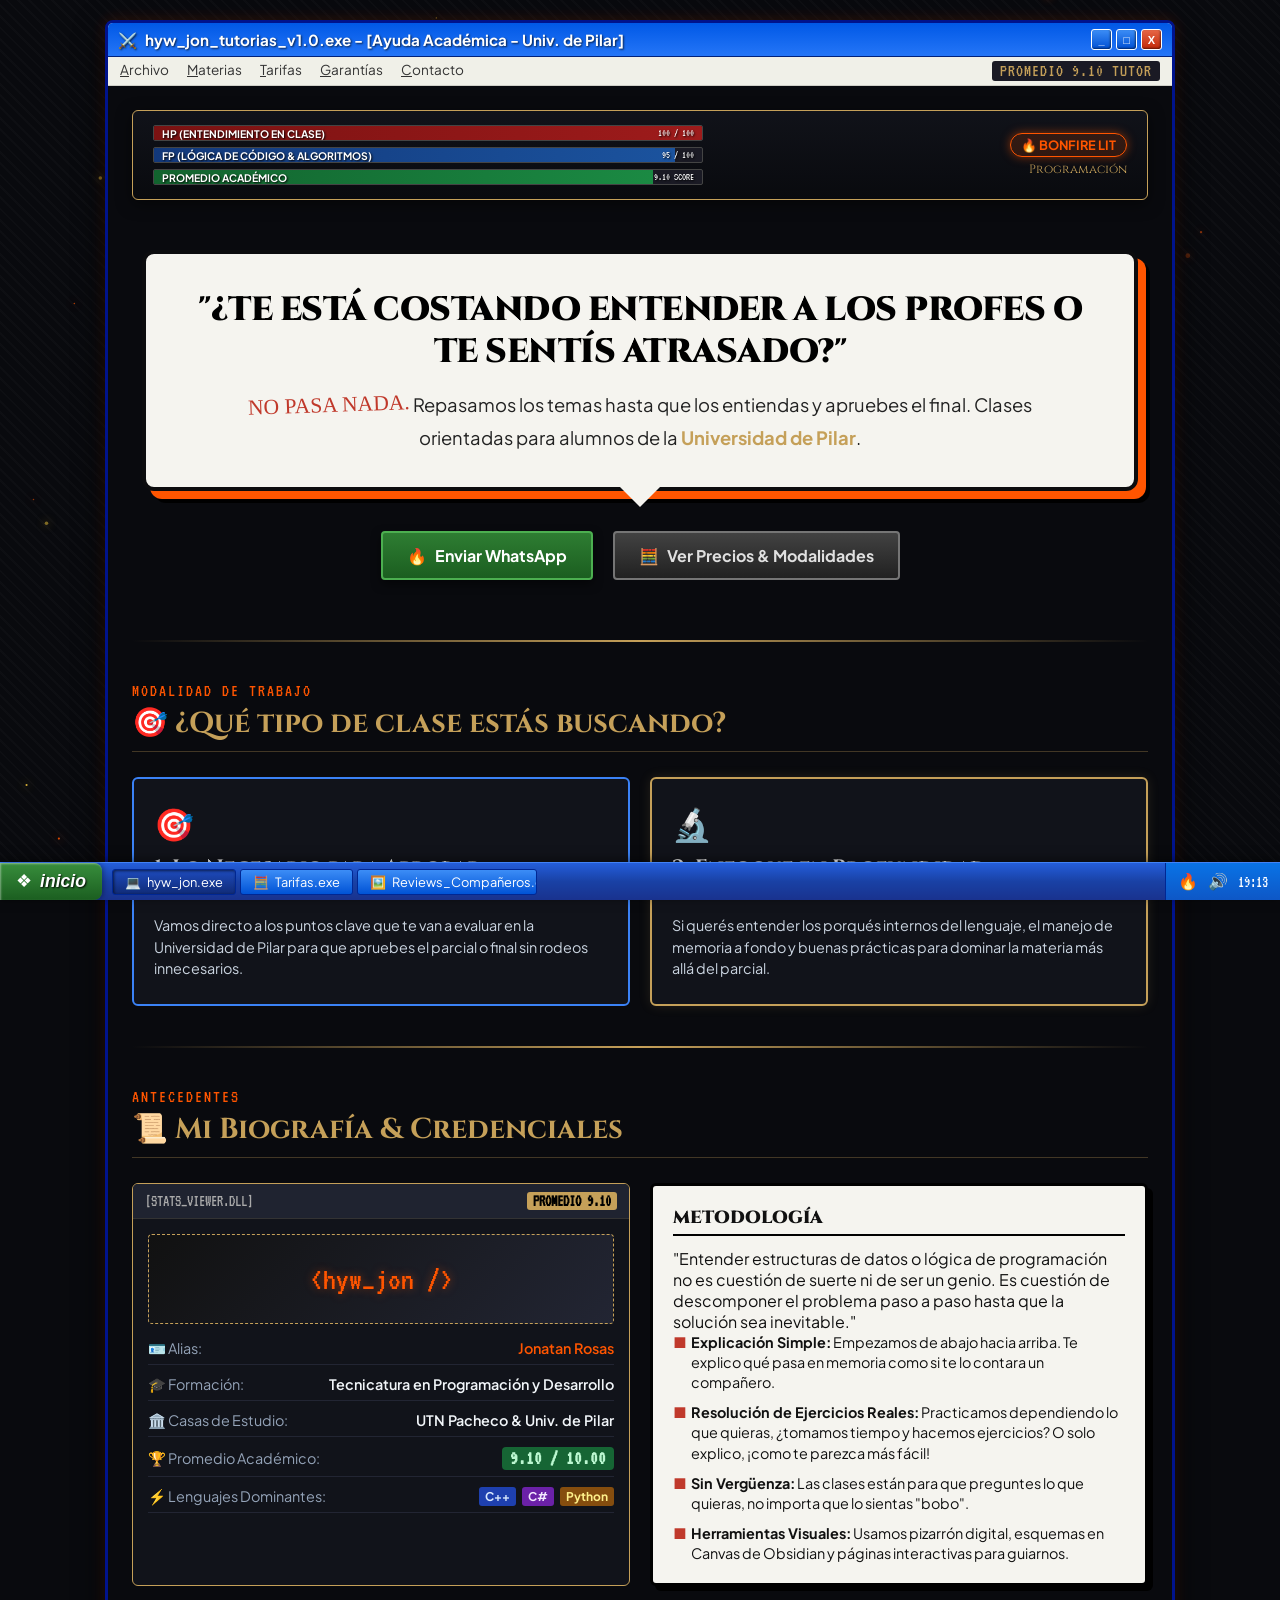
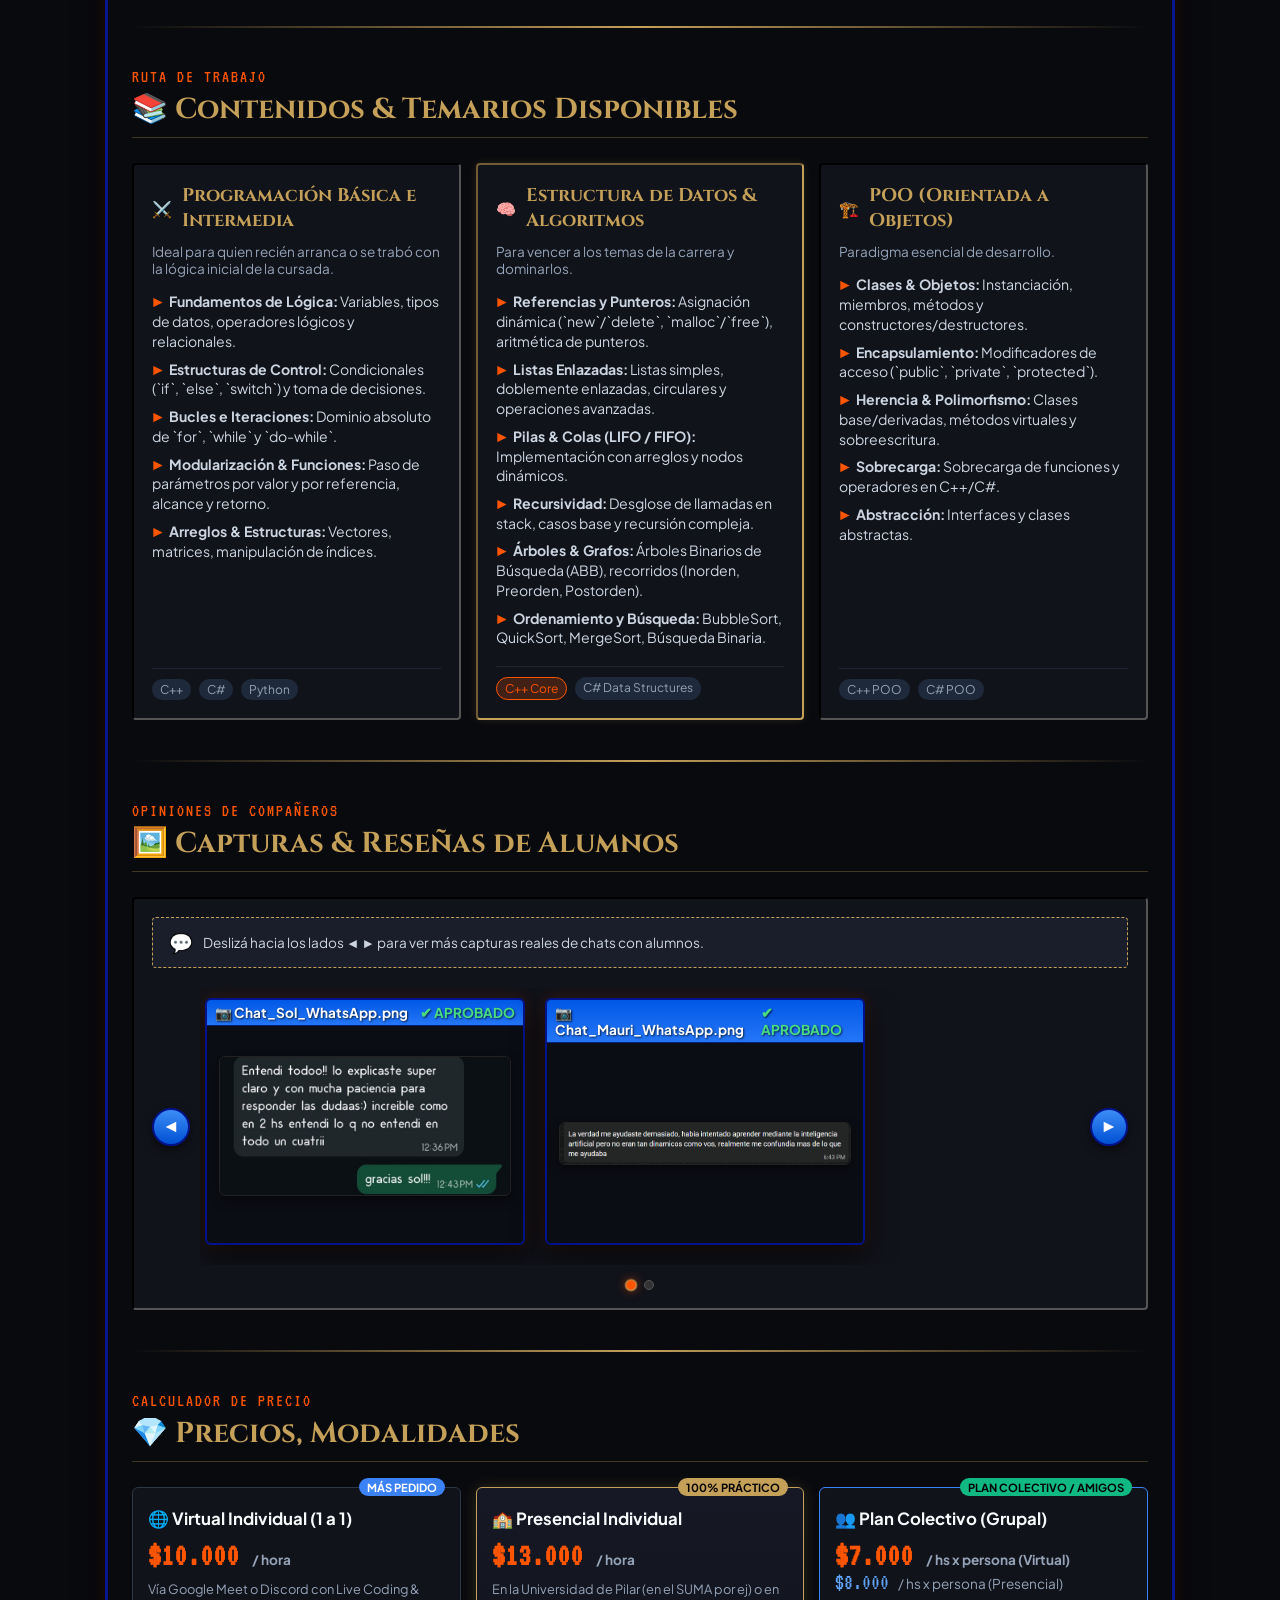
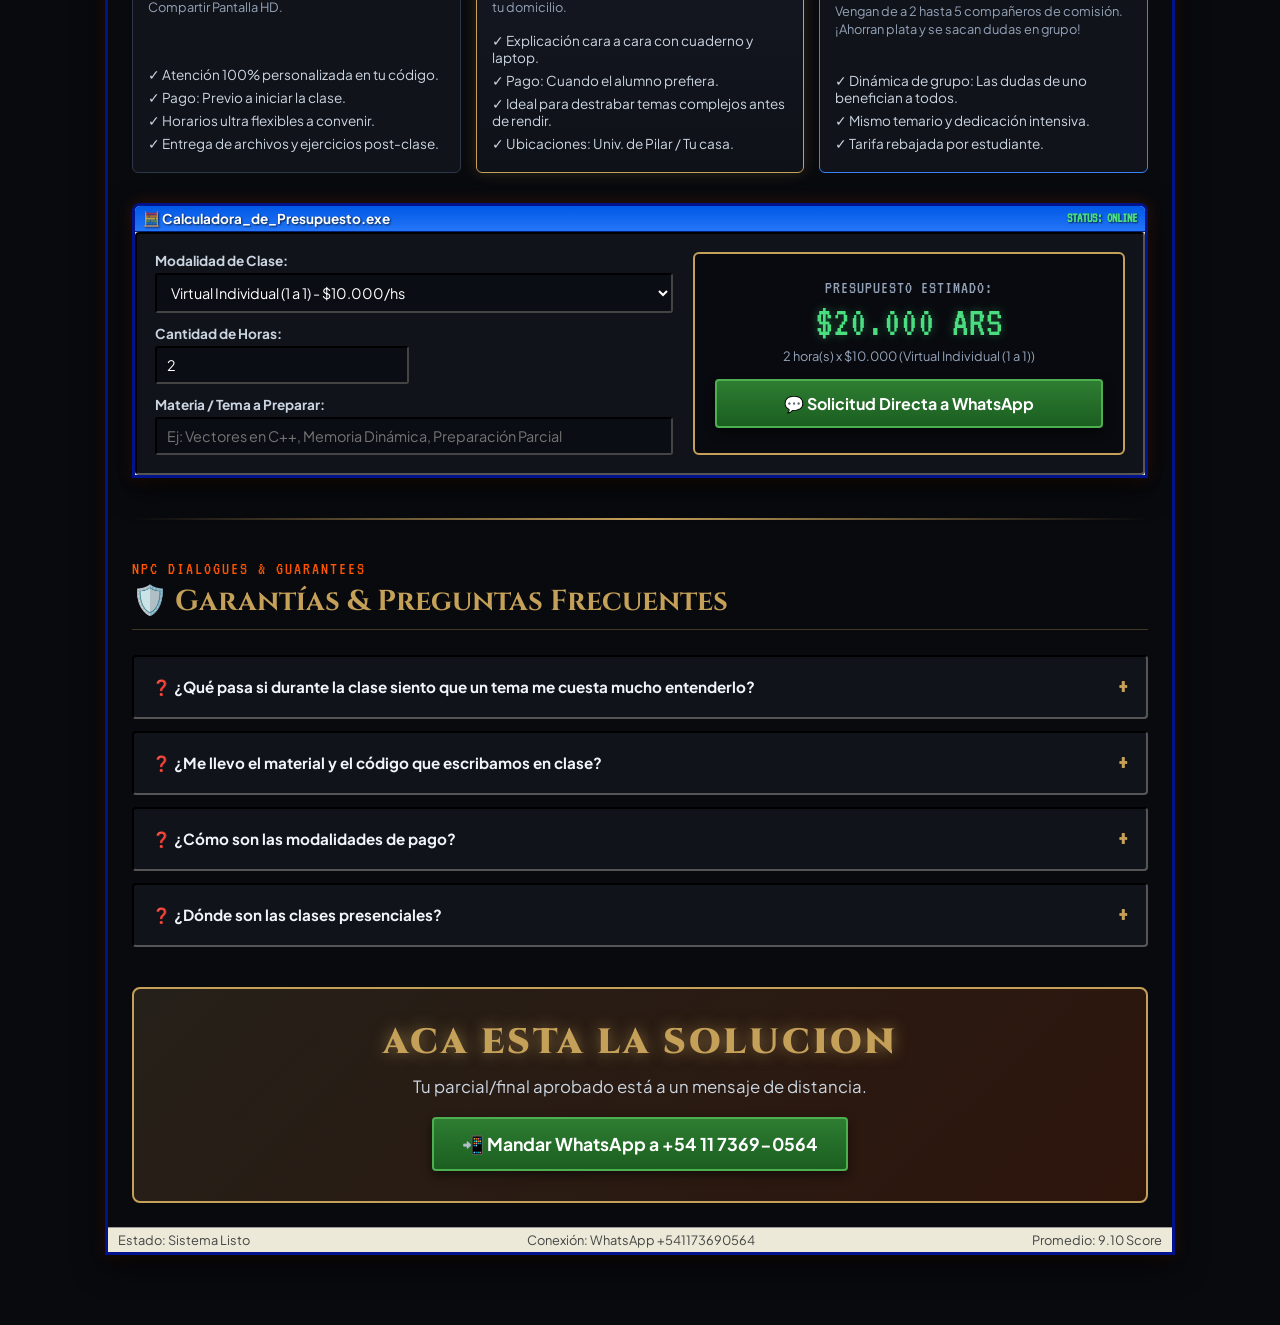
<file: index.html>
<!DOCTYPE html>
<html lang="es">
<head>
    <meta charset="UTF-8">
    <meta name="viewport" content="width=device-width, initial-scale=1.0">
    <title>hyw_jon | Tutorías de Programación & Estructura de Datos - Univ. de Pilar</title>
    <meta name="description" content="Tutorías particulares de programación, estructura de datos y POO por Jonatan Rosas (hyw_jon) para alumnos de la Universidad de Pilar. C++, C#, Python.">
    <!-- Google Fonts -->
    <link rel="preconnect" href="https://fonts.googleapis.com">
    <link rel="preconnect" href="https://fonts.gstatic.com" crossorigin>
    <link href="https://fonts.googleapis.com/css2?family=Cinzel:wght@700;900&family=VT323&family=Plus+Jakarta+Sans:wght@400;600;700;800&family=Permanent+Marker&display=swap" rel="stylesheet">
    <link rel="stylesheet" href="styles.css?v=2.1">
</head>
<body>

    <canvas id="emberCanvas"></canvas>
    <div class="manga-overlay"></div>

    <!-- Barra de tareas inferior XP -->
    <div class="xp-taskbar">
        <button class="xp-start-btn" id="startBtn">
            <span class="xp-flag">❖</span>
            <span class="xp-start-text">inicio</span>
        </button>
        <div class="xp-taskbar-items">
            <div class="xp-task-item active" id="taskMain">
                <span class="xp-icon">💻</span> hyw_jon.exe
            </div>
            <div class="xp-task-item" id="taskCalc">
                <span class="xp-icon">🧮</span> Tarifas.exe
            </div>
            <div class="xp-task-item" id="taskReviews">
                <span class="xp-icon">🖼️</span> Reviews_Compañeros.exe
            </div>
        </div>
        <div class="xp-tray">
            <span class="bonfire-indicator" title="Hoguera encendida">🔥</span>
            <span class="sound-icon">🔊</span>
            <span id="xpClock">19:30</span>
        </div>
    </div>

    <!-- Menú inicio desplegable -->
    <div class="xp-start-menu" id="startMenu">
        <div class="start-menu-sidebar">
            <div class="user-avatar">JON</div>
            <span class="user-name">Jonatan Rosas</span>
        </div>
        <div class="start-menu-content">
            <a href="#hero-section" class="start-item"><span class="item-icon">🏰</span> Inicio / Hero</a>
            <a href="#stats-section" class="start-item"><span class="item-icon">⚔️</span> Mi Perfil & Stats (9.10)</a>
            <a href="#approaches-section" class="start-item"><span class="item-icon">🎯</span> Modalidades de Clase</a>
            <a href="#topics-section" class="start-item"><span class="item-icon">📚</span> Materias (Univ. Pilar)</a>
            <a href="#reviews-section" class="start-item"><span class="item-icon">🖼️</span> Opiniones de Compañeros</a>
            <a href="#calculator-section" class="start-item"><span class="item-icon">💎</span> Precios</a>
            <a href="#faq-section" class="start-item"><span class="item-icon">🛡️</span> Garantías & FAQ</a>
            <div class="start-divider"></div>
            <a href="https://wa.me/541173690564?text=Hola%20Jon!%20Vi%20tu%20pagina%20web%20y%20quiero%20consultar%20por%20clases%20de%20tutoria." target="_blank" class="start-item highlight">
                <span class="item-icon">💬</span> Contactar por WhatsApp
            </a>
        </div>
    </div>

    <main class="desktop-container">

        <div class="xp-window main-window" id="mainWindow">
            <div class="xp-title-bar">
                <div class="xp-title-text">
                    <span class="window-icon">⚔️</span>
                    <span>hyw_jon_tutorias_v1.0.exe - [Ayuda Académica - Univ. de Pilar]</span>
                </div>
                <div class="xp-window-controls">
                    <button class="win-btn win-min" title="Minimizar">_</button>
                    <button class="win-btn win-max" title="Maximizar">□</button>
                    <button class="win-btn win-close" title="Cerrar">X</button>
                </div>
            </div>

            <div class="xp-menu-bar">
                <span><u>A</u>rchivo</span>
                <span><u>M</u>aterias</span>
                <span><u>T</u>arifas</span>
                <span><u>G</u>arantías</span>
                <span><u>C</u>ontacto</span>
                <span class="souls-level-tag">PROMEDIO 9.10 TUTOR</span>
            </div>

            <div class="xp-window-body">

                <div class="souls-hud">
                    <div class="hud-bars">
                        <div class="hud-bar hp-bar">
                            <span class="bar-label">HP (Entendimiento en Clase)</span>
                            <div class="bar-fill" style="width: 100%;"></div>
                            <span class="bar-value">100 / 100</span>
                        </div>
                        <div class="hud-bar fp-bar">
                            <span class="bar-label">FP (Lógica de Código & Algoritmos)</span>
                            <div class="bar-fill" style="width: 95%;"></div>
                            <span class="bar-value">95 / 100</span>
                        </div>
                        <div class="hud-bar stamina-bar">
                            <span class="bar-label">PROMEDIO ACADÉMICO</span>
                            <div class="bar-fill" style="width: 91%;"></div>
                            <span class="bar-value">9.10 SCORE</span>
                        </div>
                    </div>
                    <div class="souls-covenant">
                        <div class="covenant-badge">🔥 BONFIRE LIT</div>
                        <div class="covenant-title">Programación</div>
                    </div>
                </div>

                <section class="hero-section" id="hero-section">
                    <div class="manga-speech-bubble">
                        <h1 class="hero-title">
                            "¿TE ESTÁ COSTANDO ENTENDER A LOS PROFES O TE SENTÍS ATRASADO?"
                        </h1>
                        <p class="hero-subtitle-manga">
                            <span class="manga-emphasis">NO PASA NADA.</span> Repasamos los temas hasta que los entiendas y apruebes el final. Clases orientadas para alumnos de la <strong class="text-gold">Universidad de Pilar</strong>.
                        </p>
                        <div class="manga-hatch-decor"></div>
                    </div>

                    <div class="hero-cta-group">
                        <a href="https://wa.me/541173690564?text=Hola%20Jon!%20Te%20escribo%20desde%20la%20web.%20Quiero%20asesorarme%20para%20preparar%20un%20parcial/final." target="_blank" class="xp-btn xp-btn-primary souls-glow-btn">
                            <span class="btn-icon">🔥</span> Enviar WhatsApp
                        </a>
                        <a href="#calculator-section" class="xp-btn xp-btn-secondary">
                            <span class="btn-icon">🧮</span> Ver Precios & Modalidades
                        </a>
                    </div>
                </section>

                <hr class="xp-divider">

                <section class="approaches-section" id="approaches-section">
                    <div class="section-header-ds">
                        <span class="ds-subtitle">MODALIDAD DE TRABAJO</span>
                        <h2>🎯 ¿Qué tipo de clase estás buscando?</h2>
                    </div>

                    <div class="approaches-grid">
                        <div class="approach-card focus-pass">
                            <div class="approach-icon">🎯</div>
                            <h3>1. Lo Necesario para Aprobar</h3>
                            <p class="approach-tag">ENFOCADO EN EXAMEN</p>
                            <p class="approach-desc">
                                Vamos directo a los puntos clave que te van a evaluar en la Universidad de Pilar para que apruebes el parcial o final sin rodeos innecesarios.
                            </p>
                        </div>

                        <div class="approach-card focus-deep">
                            <div class="approach-icon">🔬</div>
                            <h3>2. Enfoque en Profundidad</h3>
                            <p class="approach-tag">MÁS ALLÁ DEL EXAMEN</p>
                            <p class="approach-desc">
                                Si querés entender los porqués internos del lenguaje, el manejo de memoria a fondo y buenas prácticas para dominar la materia más allá del parcial.
                            </p>
                        </div>
                    </div>
                </section>

                <hr class="xp-divider">

                <section class="stats-section" id="stats-section">
                    <div class="section-header-ds">
                        <span class="ds-subtitle">ANTECEDENTES</span>
                        <h2>📜 Mi Biografía & Credenciales</h2>
                    </div>

                    <div class="character-grid">
                        <div class="character-card">
                            <div class="card-header-xp">
                                <span>[STATS_VIEWER.DLL]</span>
                                <span class="badge-gold">PROMEDIO 9.10</span>
                            </div>
                            <div class="card-body-ds">
                                <div class="avatar-box">
                                    <div class="tutor-avatar-placeholder">
                                        <div class="avatar-code">&lt;hyw_jon /&gt;</div>
                                    </div>
                                </div>
                                <div class="stats-list">
                                    <div class="stat-row">
                                        <span class="stat-key">🪪 Alias:</span>
                                        <span class="stat-val highlight">Jonatan Rosas</span>
                                    </div>
                                    <div class="stat-row">
                                        <span class="stat-key">🎓 Formación:</span>
                                        <span class="stat-val">Tecnicatura en Programación y Desarrollo</span>
                                    </div>
                                    <div class="stat-row">
                                        <span class="stat-key">🏛️ Casas de Estudio:</span>
                                        <span class="stat-val">UTN Pacheco & Univ. de Pilar</span>
                                    </div>
                                    <div class="stat-row">
                                        <span class="stat-key">🏆 Promedio Académico:</span>
                                        <span class="stat-val score-badge">9.10 / 10.00</span>
                                    </div>
                                    <div class="stat-row">
                                        <span class="stat-key">⚡ Lenguajes Dominantes:</span>
                                        <span class="stat-val tags">
                                            <span class="tag tag-cpp">C++</span>
                                            <span class="tag tag-cs">C#</span>
                                            <span class="tag tag-py">Python</span>
                                        </span>
                                    </div>
                                </div>
                            </div>
                        </div>

                        <div class="manga-panel-card">
                            <div class="manga-panel-title">METODOLOGÍA</div>
                            <blockquote class="manga-quote">
                                "Entender estructuras de datos o lógica de programación no es cuestión de suerte ni de ser un genio. Es cuestión de descomponer el problema paso a paso hasta que la solución sea inevitable."
                            </blockquote>
                            <ul class="method-bullets">
                                <li><strong>Explicación Simple:</strong> Empezamos de abajo hacia arriba. Te explico qué pasa en memoria como si te lo contara un compañero.</li>
                                <li><strong>Resolución de Ejercicios Reales:</strong> Practicamos dependiendo lo que quieras, ¿tomamos tiempo y hacemos ejercicios? O solo explico, ¡como te parezca más fácil!</li>
                                <li><strong>Sin Vergüenza:</strong> Las clases están para que preguntes lo que quieras, no importa que lo sientas "bobo".</li>
                                <li><strong>Herramientas Visuales:</strong> Usamos pizarrón digital, esquemas en Canvas de Obsidian y páginas interactivas para guiarnos.</li>
                            </ul>
                        </div>
                    </div>
                </section>

                <hr class="xp-divider">

                <section class="topics-section" id="topics-section">
                    <div class="section-header-ds">
                        <span class="ds-subtitle">RUTA DE TRABAJO</span>
                        <h2>📚 Contenidos & Temarios Disponibles</h2>
                    </div>

                    <div class="topics-grid three-col">

                        <div class="topic-window xp-inset">
                            <div class="topic-header">
                                <span class="topic-icon">⚔️</span>
                                <h3>Programación Básica e Intermedia</h3>
                            </div>
                            <p class="topic-desc">Ideal para quien recién arranca o se trabó con la lógica inicial de la cursada.</p>
                            <ul class="topic-tree">
                                <li><span class="bullet-xp">▶</span> <strong>Fundamentos de Lógica:</strong> Variables, tipos de datos, operadores lógicos y relacionales.</li>
                                <li><span class="bullet-xp">▶</span> <strong>Estructuras de Control:</strong> Condicionales (`if`, `else`, `switch`) y toma de decisiones.</li>
                                <li><span class="bullet-xp">▶</span> <strong>Bucles e Iteraciones:</strong> Dominio absoluto de `for`, `while` y `do-while`.</li>
                                <li><span class="bullet-xp">▶</span> <strong>Modularización & Funciones:</strong> Paso de parámetros por valor y por referencia, alcance y retorno.</li>
                                <li><span class="bullet-xp">▶</span> <strong>Arreglos & Estructuras:</strong> Vectores, matrices, manipulación de índices.</li>
                            </ul>
                            <div class="topic-footer">
                                <span class="lang-pill">C++</span>
                                <span class="lang-pill">C#</span>
                                <span class="lang-pill">Python</span>
                            </div>
                        </div>

                        <div class="topic-window xp-inset highlight-ds">
                            <div class="topic-header">
                                <span class="topic-icon">🧠</span>
                                <h3>Estructura de Datos & Algoritmos</h3>
                            </div>
                            <p class="topic-desc">Para vencer a los temas de la carrera y dominarlos.</p>
                            <ul class="topic-tree">
                                <li><span class="bullet-xp">▶</span> <strong>Referencias y Punteros:</strong> Asignación dinámica (`new`/`delete`, `malloc`/`free`), aritmética de punteros.</li>
                                <li><span class="bullet-xp">▶</span> <strong>Listas Enlazadas:</strong> Listas simples, doblemente enlazadas, circulares y operaciones avanzadas.</li>
                                <li><span class="bullet-xp">▶</span> <strong>Pilas & Colas (LIFO / FIFO):</strong> Implementación con arreglos y nodos dinámicos.</li>
                                <li><span class="bullet-xp">▶</span> <strong>Recursividad:</strong> Desglose de llamadas en stack, casos base y recursión compleja.</li>
                                <li><span class="bullet-xp">▶</span> <strong>Árboles & Grafos:</strong> Árboles Binarios de Búsqueda (ABB), recorridos (Inorden, Preorden, Postorden).</li>
                                <li><span class="bullet-xp">▶</span> <strong>Ordenamiento y Búsqueda:</strong> BubbleSort, QuickSort, MergeSort, Búsqueda Binaria.</li>
                            </ul>
                            <div class="topic-footer">
                                <span class="lang-pill highlight">C++ Core</span>
                                <span class="lang-pill">C# Data Structures</span>
                            </div>
                        </div>

                        <div class="topic-window xp-inset">
                            <div class="topic-header">
                                <span class="topic-icon">🏗️</span>
                                <h3>POO (Orientada a Objetos)</h3>
                            </div>
                            <p class="topic-desc">Paradigma esencial de desarrollo.</p>
                            <ul class="topic-tree">
                                <li><span class="bullet-xp">▶</span> <strong>Clases & Objetos:</strong> Instanciación, miembros, métodos y constructores/destructores.</li>
                                <li><span class="bullet-xp">▶</span> <strong>Encapsulamiento:</strong> Modificadores de acceso (`public`, `private`, `protected`).</li>
                                <li><span class="bullet-xp">▶</span> <strong>Herencia & Polimorfismo:</strong> Clases base/derivadas, métodos virtuales y sobreescritura.</li>
                                <li><span class="bullet-xp">▶</span> <strong>Sobrecarga:</strong> Sobrecarga de funciones y operadores en C++/C#.</li>
                                <li><span class="bullet-xp">▶</span> <strong>Abstracción:</strong> Interfaces y clases abstractas.</li>
                            </ul>
                            <div class="topic-footer">
                                <span class="lang-pill">C++ POO</span>
                                <span class="lang-pill">C# POO</span>
                            </div>
                        </div>

                    </div>
                </section>

                <hr class="xp-divider">

                <section class="reviews-section" id="reviews-section">
                    <div class="section-header-ds">
                        <span class="ds-subtitle">OPINIONES DE COMPAÑEROS</span>
                        <h2>🖼️ Capturas & Reseñas de Alumnos</h2>
                    </div>

                    <div class="reviews-container xp-inset">
                        <div class="reviews-notice">
                            <span class="notice-icon">💬</span>
                            <span>Deslizá hacia los lados ◄ ► para ver más capturas reales de chats con alumnos.</span>
                        </div>

                        <div class="reviews-slider-wrapper">
                            <button class="slider-arrow arrow-left" id="prevReviewBtn" title="Anterior">◄</button>

                            <div class="reviews-track" id="reviewsTrack">
                                
                                <!-- ACÁ VAN LAS SIGUIENTES IMÁGENES DE CAPTURAS DE WHATSAPP -->
                                <div class="review-slide xp-window">
                                    <div class="xp-title-bar small">
                                        <span class="rev-file">📷 Chat_Sol_WhatsApp.png</span>
                                        <span class="rev-status">✔ APROBADO</span>
                                    </div>
                                    <div class="review-slide-body">
                                        <img src="img/review_sol.jpg" alt="Captura WhatsApp Reseña Sol" class="review-img">
                                    </div>
                                </div>

                                <div class="review-slide xp-window">
                                    <div class="xp-title-bar small">
                                        <span class="rev-file">📷 Chat_Mauri_WhatsApp.png</span>
                                        <span class="rev-status">✔ APROBADO</span>
                                    </div>
                                    <div class="review-slide-body">
                                        <img src="img/review_mauri.png" alt="Captura WhatsApp Reseña Mauri" class="review-img">
                                    </div>
                                </div>

                            </div>

                            <button class="slider-arrow arrow-right" id="nextReviewBtn" title="Siguiente">►</button>
                        </div>

                        <div class="slider-dots" id="reviewsDots">
                            <span class="dot-indicator active" data-index="0"></span>
                            <span class="dot-indicator" data-index="1"></span>
                        </div>
                    </div>
                </section>

                <hr class="xp-divider">

                <section class="calculator-section" id="calculator-section">
                    <div class="section-header-ds">
                        <span class="ds-subtitle">CALCULADOR DE PRECIO</span>
                        <h2>💎 Precios, Modalidades</h2>
                    </div>

                    <div class="pricing-cards-grid">

                        <div class="pricing-card">
                            <div class="p-card-badge">MÁS PEDIDO</div>
                            <h3 class="p-card-title">🌐 Virtual Individual (1 a 1)</h3>
                            <div class="p-card-price">$10.000 <span class="price-unit">/ hora</span></div>
                            <p class="p-card-subtitle">Vía Google Meet o Discord con Live Coding & Compartir Pantalla HD.</p>
                            <ul class="p-card-features">
                                <li>✓ Atención 100% personalizada en tu código.</li>
                                <li>✓ Pago: Previo a iniciar la clase.</li>
                                <li>✓ Horarios ultra flexibles a convenir.</li>
                                <li>✓ Entrega de archivos y ejercicios post-clase.</li>
                            </ul>
                        </div>

                        <div class="pricing-card focus-card">
                            <div class="p-card-badge gold">100% PRÁCTICO</div>
                            <h3 class="p-card-title">🏫 Presencial Individual</h3>
                            <div class="p-card-price">$13.000 <span class="price-unit">/ hora</span></div>
                            <p class="p-card-subtitle">En la Universidad de Pilar (en el SUMA por ej) o en tu domicilio.</p>
                            <ul class="p-card-features">
                                <li>✓ Explicación cara a cara con cuaderno y laptop.</li>
                                <li>✓ Pago: Cuando el alumno prefiera.</li>
                                <li>✓ Ideal para destrabar temas complejos antes de rendir.</li>
                                <li>✓ Ubicaciones: Univ. de Pilar / Tu casa.</li>
                            </ul>
                        </div>

                        <div class="pricing-card group-card">
                            <div class="p-card-badge group">PLAN COLECTIVO / AMIGOS</div>
                            <h3 class="p-card-title">👥 Plan Colectivo (Grupal)</h3>
                            <div class="p-card-price">$7.000 <span class="price-unit">/ hs x persona (Virtual)</span></div>
                            <div class="p-card-price-sub">$8.000 <span class="price-unit">/ hs x persona (Presencial)</span></div>
                            <p class="p-card-subtitle">Vengan de a 2 hasta 5 compañeros de comisión. ¡Ahorran plata y se sacan dudas en grupo!</p>
                            <ul class="p-card-features">
                                <li>✓ Dinámica de grupo: Las dudas de uno benefician a todos.</li>
                                <li>✓ Mismo temario y dedicación intensiva.</li>
                                <li>✓ Tarifa rebajada por estudiante.</li>
                            </ul>
                        </div>

                    </div>

                    <div class="xp-window calc-window">
                        <div class="xp-title-bar small">
                            <span>🧮 Calculadora_de_Presupuesto.exe</span>
                            <span class="calc-status">STATUS: ONLINE</span>
                        </div>
                        <div class="calc-body xp-inset">
                            <div class="calc-form">
                                <div class="form-group">
                                    <label for="calcMode">Modalidad de Clase:</label>
                                    <select id="calcMode" class="xp-select">
                                        <option value="virt_ind">Virtual Individual (1 a 1) - $10.000/hs</option>
                                        <option value="pres_ind">Presencial Individual (1 a 1) - $13.000/hs</option>
                                        <option value="virt_grp">Virtual Colectivo / Grupal - $7.000/hs por alumno</option>
                                        <option value="pres_grp">Presencial Colectivo / Grupal - $8.000/hs por alumno</option>
                                    </select>
                                </div>

                                <div class="form-row">
                                    <div class="form-group">
                                        <label for="calcHours">Cantidad de Horas:</label>
                                        <input type="number" id="calcHours" class="xp-input" value="2" min="1" max="20">
                                    </div>

                                    <div class="form-group" id="studentsGroup" style="display: none;">
                                        <label for="calcStudents">Alumnos en la clase:</label>
                                        <input type="number" id="calcStudents" class="xp-input" value="2" min="2" max="5">
                                    </div>
                                </div>

                                <div class="form-group">
                                    <label for="calcTopic">Materia / Tema a Preparar:</label>
                                    <input type="text" id="calcTopic" class="xp-input" placeholder="Ej: Vectores en C++, Memoria Dinámica, Preparación Parcial">
                                </div>
                            </div>

                            <div class="calc-display-box">
                                <div class="calc-total-label">PRESUPUESTO ESTIMADO:</div>
                                <div class="calc-total-amount" id="totalAmount">$20.000 ARS</div>
                                <div class="calc-breakdown" id="calcBreakdown">2 horas x $10.000 (Virtual 1 a 1)</div>
                                <a id="wsReserveBtn" href="#" target="_blank" class="xp-btn xp-btn-primary ws-direct-btn">
                                    💬 Solicitud Directa a WhatsApp
                                </a>
                            </div>
                        </div>
                    </div>

                </section>

                <hr class="xp-divider">

                <section class="faq-section" id="faq-section">
                    <div class="section-header-ds">
                        <span class="ds-subtitle">NPC DIALOGUES & GUARANTEES</span>
                        <h2>🛡️ Garantías & Preguntas Frecuentes</h2>
                    </div>

                    <div class="faq-accordion">
                        <div class="faq-item xp-inset">
                            <div class="faq-question">
                                <span>❓ ¿Qué pasa si durante la clase siento que un tema me cuesta mucho entenderlo?</span>
                                <span class="faq-toggle">+</span>
                            </div>
                            <div class="faq-answer">
                                <p>No hay presión. Mi compromiso es buscar 2 o 3 formas distintas de explicártelo con ejemplos prácticos, código dibujado paso a paso o analogías de la vida real hasta que te haga el "click" mental.</p>
                            </div>
                        </div>

                        <div class="faq-item xp-inset">
                            <div class="faq-question">
                                <span>❓ ¿Me llevo el material y el código que escribamos en clase?</span>
                                <span class="faq-toggle">+</span>
                            </div>
                            <div class="faq-answer">
                                <p>¡Totalmente! Al finalizar la clase te comparto la carpeta con todo el código fuente comentado (`.cpp`, `.cs`, `.py`), diagramas y notas que hayamos utilizado.</p>
                            </div>
                        </div>

                        <div class="faq-item xp-inset">
                            <div class="faq-question">
                                <span>❓ ¿Cómo son las modalidades de pago?</span>
                                <span class="faq-toggle">+</span>
                            </div>
                            <div class="faq-answer">
                                <p>Acepto transferencia bancaria, Mercado Pago o efectivo.</p>
                                <ul>
                                    <li><strong>Virtual:</strong> Se abona <u>antes</u> de la clase.</li>
                                    <li><strong>Presencial:</strong> Se abona <u>cuando el alumno prefiera</u> (durante o al finalizar la clase).</li>
                                </ul>
                            </div>
                        </div>

                        <div class="faq-item xp-inset">
                            <div class="faq-question">
                                <span>❓ ¿Dónde son las clases presenciales?</span>
                                <span class="faq-toggle">+</span>
                            </div>
                            <div class="faq-answer">
                                <p>Podemos coordinar para encontrarnos en la <strong>Universidad de Pilar</strong> (en el SUMA por ej) o directamente en tu domicilio si te queda más cómodo.</p>
                            </div>
                        </div>
                    </div>
                </section>

                <div class="victory-banner">
                    <div class="victory-title">ACA ESTA LA SOLUCION</div>
                    <p class="victory-text">Tu parcial/final aprobado está a un mensaje de distancia.</p>
                    <a href="https://wa.me/541173690564?text=Hola%20Jon!%20Quiero%20reservar%20mi%20clase%20de%20tutoria%20para%20preparar%20mi%20examen." target="_blank" class="xp-btn xp-btn-primary large-btn">
                        📲 Mandar WhatsApp a +54 11 7369-0564
                    </a>
                </div>

            </div>

            <div class="xp-status-bar">
                <span>Estado: Sistema Listo</span>
                <span>Conexión: WhatsApp +541173690564</span>
                <span>Promedio: 9.10 Score</span>
            </div>
        </div>

    </main>

    <script src="script.js"></script>
</body>
</html>
</file>
<file: styles.css>
/* ==========================================================================
   HYW_JON TUTORÍAS - STYLESHEET v1.2 (Univ. de Pilar Focus)
   Aesthetic Fusion: Windows XP + Dark Souls + Real Manga (Takehiko Inoue)
   ========================================================================== */

/* --- CSS VARIABLES & TOKENS --- */
:root {
    /* Base & Dark Souls Dark Mode */
    --ds-bg-dark: #090a0e;
    --ds-card-bg: #11131a;
    --ds-border-gold: #c5a059;
    --ds-gold-glow: rgba(197, 160, 89, 0.4);
    --ds-red-hp: #9e1b1b;
    --ds-blue-fp: #1b539e;
    --ds-green-stamina: #1b8a43;
    --ds-ember-orange: #ff5500;
    --ds-ember-glow: rgba(255, 85, 0, 0.5);
    
    /* Windows XP Palette */
    --xp-title-blue-top: #0058e6;
    --xp-title-blue-bottom: #2576f7;
    --xp-window-bg: #ece9d8;
    --xp-border-dark: #00138c;
    --xp-btn-green-top: #388e3c;
    --xp-btn-green-bottom: #1b5e20;
    --xp-btn-gray-top: #ffffff;
    --xp-btn-gray-bottom: #d6d3ce;
    --xp-taskbar-bg: #1e52d8;

    /* Manga Real Ink Palette */
    --manga-ink-black: #0c0c0e;
    --manga-paper-white: #f5f4ef;
    --manga-hatch-pattern: repeating-linear-gradient(45deg, rgba(255,255,255,0.03), rgba(255,255,255,0.03) 2px, transparent 2px, transparent 8px);

    /* Fonts */
    --font-heading: 'Cinzel', serif;
    --font-manga: 'Permanent Marker', cursive;
    --font-pixel: 'VT323', monospace;
    --font-body: 'Plus Jakarta Sans', sans-serif;
}

/* --- GLOBAL RESET & BASE STYLES --- */
* {
    box-sizing: border-box;
    margin: 0;
    padding: 0;
}

html {
    scroll-behavior: smooth;
    font-size: 16px;
}

body {
    background-color: #090a0e;
    background-color: var(--ds-bg-dark);
    color: #e2e8f0;
    font-family: var(--font-body);
    min-height: 100vh;
    position: relative;
    overflow-x: hidden;
    padding-bottom: 50px;
}

.text-gold {
    color: var(--ds-border-gold);
}

/* Canvas para Partículas de Ceniza */
#emberCanvas {
    position: fixed;
    top: 0;
    left: 0;
    width: 100vw;
    height: 100vh;
    pointer-events: none;
    z-index: 1;
}

/* Manga Overlay Texture */
.manga-overlay {
    position: fixed;
    top: 0;
    left: 0;
    width: 100vw;
    height: 100vh;
    background-image: var(--manga-hatch-pattern);
    pointer-events: none;
    z-index: 2;
    opacity: 0.7;
}

/* Container de Escritorio */
.desktop-container {
    position: relative;
    z-index: 10;
    max-width: 1100px;
    margin: 20px auto;
    padding: 0 15px;
}

/* ==========================================================================
   WINDOWS XP WINDOW FRAME & COMPONENTS
   ========================================================================== */

.xp-window {
    background-color: var(--xp-window-bg);
    border: 3px solid var(--xp-border-dark);
    border-radius: 8px 8px 0 0;
    box-shadow: 0 10px 30px rgba(0,0,0,0.8), 0 0 15px rgba(255, 85, 0, 0.2);
    overflow: hidden;
    color: #1a1a1a;
}

/* Titlebar XP */
.xp-title-bar {
    background: linear-gradient(180deg, var(--xp-title-blue-top) 0%, var(--xp-title-blue-bottom) 100%);
    padding: 6px 10px;
    display: flex;
    justify-content: space-between;
    align-items: center;
    color: #ffffff;
    font-weight: 700;
    font-size: 0.95rem;
    text-shadow: 1px 1px 2px rgba(0,0,0,0.7);
    border-bottom: 1px solid #00227b;
}

.xp-title-bar.small {
    padding: 4px 8px;
    font-size: 0.85rem;
}

.xp-title-text {
    display: flex;
    align-items: center;
    gap: 8px;
}

.xp-window-controls {
    display: flex;
    gap: 4px;
}

.win-btn {
    width: 21px;
    height: 21px;
    border: 1px solid #ffffff;
    border-radius: 3px;
    font-weight: bold;
    font-size: 11px;
    cursor: pointer;
    display: flex;
    align-items: center;
    justify-content: center;
    box-shadow: inset -1px -1px 2px rgba(0,0,0,0.5);
}

.win-min, .win-max {
    background: linear-gradient(180deg, #3c8df6, #0050d4);
    color: white;
}

.win-close {
    background: linear-gradient(180deg, #e76646, #c22909);
    color: white;
}

.win-btn:hover {
    filter: brightness(1.2);
}

/* Menu Bar */
.xp-menu-bar {
    background-color: #f0f0e8;
    padding: 4px 12px;
    border-bottom: 1px solid #d0d0c8;
    display: flex;
    gap: 18px;
    font-size: 0.85rem;
    color: #333;
}

.xp-menu-bar span {
    cursor: pointer;
}

.xp-menu-bar span:hover {
    background-color: #0a246a;
    color: white;
}

.souls-level-tag {
    margin-left: auto;
    font-family: var(--font-pixel);
    background-color: #1a1a24;
    color: var(--ds-border-gold);
    padding: 1px 8px;
    border-radius: 3px;
    font-size: 1.1rem;
    letter-spacing: 1px;
}

/* Body Interno de la Ventana */
.xp-window-body {
    background-color: #090a0e;
    background-color: var(--ds-bg-dark);
    color: #e2e8f0;
    padding: 24px;
}

/* Reusable XP Inset Panel */
.xp-inset {
    background-color: var(--ds-card-bg);
    border: 2px inset #555;
    border-radius: 4px;
    padding: 18px;
}

.xp-divider {
    border: 0;
    height: 2px;
    background: linear-gradient(90deg, transparent, var(--ds-border-gold), transparent);
    margin: 40px 0;
}

/* Status Bar XP */
.xp-status-bar {
    background-color: #ece9d8;
    border-top: 1px solid #999;
    padding: 4px 10px;
    display: flex;
    justify-content: space-between;
    font-size: 0.8rem;
    color: #444;
}

/* ==========================================================================
   DARK SOULS HUD (HP / FP / STAMINA / BONFIRE)
   ========================================================================== */

.souls-hud {
    background: linear-gradient(180deg, rgba(17,19,26,0.95), rgba(9,10,14,0.95));
    border: 1px solid var(--ds-border-gold);
    padding: 14px 20px;
    border-radius: 6px;
    display: flex;
    justify-content: space-between;
    align-items: center;
    margin-bottom: 30px;
    box-shadow: 0 4px 15px rgba(0,0,0,0.5);
}

.hud-bars {
    display: flex;
    flex-direction: column;
    gap: 6px;
    flex-grow: 1;
    max-width: 550px;
}

.hud-bar {
    height: 16px;
    background-color: #1a1a24;
    border: 1px solid #444;
    border-radius: 2px;
    position: relative;
    overflow: hidden;
}

.bar-label {
    position: absolute;
    left: 8px;
    top: 50%;
    transform: translateY(-50%);
    font-size: 0.65rem;
    font-weight: 700;
    color: #fff;
    text-shadow: 1px 1px 2px #000;
    z-index: 2;
    text-transform: uppercase;
}

.bar-value {
    position: absolute;
    right: 8px;
    top: 50%;
    transform: translateY(-50%);
    font-size: 0.65rem;
    font-family: var(--font-pixel);
    color: #fff;
    text-shadow: 1px 1px 2px #000;
    z-index: 2;
}

.bar-fill {
    height: 100%;
    transition: width 0.5s ease;
}

.hp-bar .bar-fill { background: linear-gradient(90deg, #7a1212, var(--ds-red-hp)); }
.fp-bar .bar-fill { background: linear-gradient(90deg, #12387a, var(--ds-blue-fp)); }
.stamina-bar .bar-fill { background: linear-gradient(90deg, #12632e, var(--ds-green-stamina)); }

.souls-covenant {
    text-align: right;
    display: flex;
    flex-direction: column;
    align-items: flex-end;
}

.covenant-badge {
    background-color: rgba(255, 85, 0, 0.15);
    border: 1px solid var(--ds-ember-orange);
    color: var(--ds-ember-orange);
    padding: 3px 10px;
    border-radius: 20px;
    font-size: 0.8rem;
    font-weight: 700;
    box-shadow: 0 0 10px var(--ds-ember-glow);
    animation: flamePulse 2s infinite alternate;
}

.covenant-title {
    font-family: var(--font-heading);
    font-size: 0.75rem;
    color: var(--ds-border-gold);
    margin-top: 4px;
}

@keyframes flamePulse {
    0% { box-shadow: 0 0 5px var(--ds-ember-glow); }
    100% { box-shadow: 0 0 18px rgba(255, 85, 0, 0.8); }
}

/* ==========================================================================
   HERO SECTION & MANGA REAL SPEECH BUBBLE
   ========================================================================== */

.hero-section {
    padding: 20px 10px;
    text-align: center;
}

.manga-speech-bubble {
    background-color: var(--manga-paper-white);
    color: var(--manga-ink-black);
    padding: 35px 30px;
    border: 4px solid var(--manga-ink-black);
    border-radius: 12px;
    position: relative;
    box-shadow: 8px 8px 0px var(--ds-ember-orange), 12px 12px 0px #000;
    margin-bottom: 30px;
    text-align: center;
}

.manga-speech-bubble::after {
    content: '';
    position: absolute;
    bottom: -20px;
    left: 50%;
    transform: translateX(-50%);
    border-width: 20px 20px 0 20px;
    border-style: solid;
    border-color: var(--manga-paper-white) transparent transparent transparent;
}

.hero-title {
    font-family: var(--font-heading);
    font-size: 2.1rem;
    font-weight: 900;
    line-height: 1.25;
    letter-spacing: -0.5px;
    margin-bottom: 15px;
    color: #000;
    text-transform: uppercase;
}

.hero-subtitle-manga {
    font-size: 1.15rem;
    line-height: 1.6;
    color: #222;
    max-width: 800px;
    margin: 0 auto;
}

.manga-emphasis {
    font-family: var(--font-manga);
    color: #c0392b;
    font-size: 1.35rem;
    display: inline-block;
    transform: rotate(-2deg);
}

.hero-cta-group {
    display: flex;
    justify-content: center;
    gap: 20px;
    flex-wrap: wrap;
    margin-top: 40px;
}

.xp-btn {
    display: inline-flex;
    align-items: center;
    gap: 8px;
    padding: 12px 24px;
    font-size: 1rem;
    font-weight: 700;
    text-decoration: none;
    border-radius: 4px;
    cursor: pointer;
    transition: all 0.2s ease;
}

.xp-btn-primary {
    background: linear-gradient(180deg, #2e7d32, #1b5e20);
    border: 2px solid #4caf50;
    color: white;
    box-shadow: 0 4px 10px rgba(0,0,0,0.5);
}

.xp-btn-primary:hover {
    background: linear-gradient(180deg, #388e3c, #2e7d32);
    transform: translateY(-2px);
    box-shadow: 0 6px 15px var(--ds-ember-glow);
}

.souls-glow-btn {
    animation: goldGlow 2.5s infinite alternate;
}

@keyframes goldGlow {
    0% { border-color: var(--ds-ember-orange); box-shadow: 0 0 5px var(--ds-ember-glow); }
    100% { border-color: var(--ds-border-gold); box-shadow: 0 0 20px rgba(197, 160, 89, 0.7); }
}

.xp-btn-secondary {
    background: linear-gradient(180deg, #424242, #212121);
    border: 2px solid #757575;
    color: #e0e0e0;
}

.xp-btn-secondary:hover {
    background: linear-gradient(180deg, #616161, #424242);
    color: white;
    transform: translateY(-2px);
}

/* ==========================================================================
   ENFOQUES DE CLASE (APROBAR VS PROFUNDIDAD)
   ========================================================================== */

.approaches-grid {
    display: grid;
    grid-template-columns: 1fr 1fr;
    gap: 20px;
}

.approach-card {
    background-color: var(--ds-card-bg);
    border: 2px solid #333;
    border-radius: 6px;
    padding: 24px 20px;
    transition: transform 0.2s ease, border-color 0.2s ease;
}

.approach-card:hover {
    transform: translateY(-3px);
}

.approach-card.focus-pass {
    border-color: #3b82f6;
}

.approach-card.focus-deep {
    border-color: var(--ds-border-gold);
    box-shadow: 0 0 12px rgba(197, 160, 89, 0.15);
}

.approach-icon {
    font-size: 2rem;
    margin-bottom: 10px;
}

.approach-card h3 {
    font-family: var(--font-heading);
    font-size: 1.3rem;
    color: #fff;
    margin-bottom: 6px;
}

.approach-tag {
    font-family: var(--font-pixel);
    font-size: 0.95rem;
    color: var(--ds-ember-orange);
    letter-spacing: 1px;
    margin-bottom: 12px;
}

.approach-desc {
    font-size: 0.9rem;
    line-height: 1.5;
    color: #cbd5e1;
}

/* ==========================================================================
   BIOGRAFÍA & STATS
   ========================================================================== */

.section-header-ds {
    margin-bottom: 25px;
}

.ds-subtitle {
    font-family: var(--font-pixel);
    color: var(--ds-ember-orange);
    font-size: 1.1rem;
    letter-spacing: 2px;
    display: block;
    margin-bottom: 4px;
}

.section-header-ds h2 {
    font-family: var(--font-heading);
    font-size: 1.8rem;
    color: var(--ds-border-gold);
    border-bottom: 1px solid rgba(197, 160, 89, 0.3);
    padding-bottom: 8px;
}

.character-grid {
    display: grid;
    grid-template-columns: 1fr 1fr;
    gap: 20px;
}

.character-card {
    background-color: var(--ds-card-bg);
    border: 1px solid var(--ds-border-gold);
    border-radius: 6px;
    overflow: hidden;
}

.card-header-xp {
    background-color: #1f2330;
    padding: 8px 12px;
    display: flex;
    justify-content: space-between;
    align-items: center;
    font-family: var(--font-pixel);
    font-size: 1rem;
    color: #aaa;
    border-bottom: 1px solid #333;
}

.badge-gold {
    background-color: var(--ds-border-gold);
    color: #000;
    font-weight: bold;
    padding: 1px 6px;
    border-radius: 3px;
}

.card-body-ds {
    padding: 15px;
}

.tutor-avatar-placeholder {
    width: 100%;
    height: 90px;
    background: linear-gradient(135deg, #111, #222533);
    border: 1px dashed var(--ds-border-gold);
    display: flex;
    align-items: center;
    justify-content: center;
    border-radius: 4px;
    margin-bottom: 15px;
}

.avatar-code {
    font-family: var(--font-pixel);
    font-size: 2rem;
    color: var(--ds-ember-orange);
    text-shadow: 0 0 8px var(--ds-ember-glow);
}

.stats-list {
    display: flex;
    flex-direction: column;
    gap: 10px;
}

.stat-row {
    display: flex;
    justify-content: space-between;
    align-items: center;
    font-size: 0.9rem;
    border-bottom: 1px solid #222533;
    padding-bottom: 6px;
}

.stat-key {
    color: #94a3b8;
}

.stat-val {
    font-weight: 600;
    color: #f1f5f9;
}

.stat-val.highlight { color: var(--ds-ember-orange); }

.score-badge {
    background-color: #166534;
    color: #bbf7d0;
    padding: 2px 8px;
    border-radius: 4px;
    font-family: var(--font-pixel);
    font-size: 1.2rem;
}

.tags {
    display: flex;
    gap: 6px;
}

.tag {
    padding: 2px 6px;
    border-radius: 3px;
    font-size: 0.75rem;
    font-weight: bold;
}

.tag-cpp { background-color: #1e40af; color: #dbeafe; }
.tag-cs { background-color: #6b21a8; color: #f3e8ff; }
.tag-py { background-color: #854d0e; color: #fef08a; }

/* Card Manga Panel */
.manga-panel-card {
    background-color: var(--manga-paper-white);
    color: #111;
    padding: 20px;
    border: 3px solid #000;
    border-radius: 6px;
    box-shadow: 5px 5px 0px #000;
}

.manga-panel-title {
    font-family: var(--font-heading);
    font-weight: 900;
    font-size: 1.1rem;
    border-bottom: 2px solid #000;
    padding-bottom: 4px;
    margin-bottom: 12px;
}

.manga-intro-text {
    font-size: 0.9rem;
    color: #333;
    margin-bottom: 12px;
    font-weight: 600;
}

.method-bullets {
    list-style: none;
    display: flex;
    flex-direction: column;
    gap: 10px;
    font-size: 0.9rem;
}

.method-bullets li {
    padding-left: 18px;
    position: relative;
    line-height: 1.4;
}

.method-bullets li::before {
    content: "■";
    position: absolute;
    left: 0;
    color: #c0392b;
}

/* ==========================================================================
   CONTENIDOS & MATERIAS
   ========================================================================== */

.topics-grid.three-col {
    display: grid;
    grid-template-columns: repeat(3, 1fr);
    gap: 15px;
}

.topic-window {
    display: flex;
    flex-direction: column;
}

.topic-window.highlight-ds {
    border-color: var(--ds-border-gold);
    box-shadow: 0 0 10px rgba(197, 160, 89, 0.15);
}

.topic-header {
    display: flex;
    align-items: center;
    gap: 10px;
    margin-bottom: 10px;
}

.topic-header h3 {
    font-family: var(--font-heading);
    font-size: 1.15rem;
    color: var(--ds-border-gold);
}

.topic-desc {
    font-size: 0.85rem;
    color: #94a3b8;
    margin-bottom: 15px;
}

.topic-tree {
    list-style: none;
    display: flex;
    flex-direction: column;
    gap: 8px;
    margin-bottom: 18px;
    flex-grow: 1;
}

.topic-tree li {
    font-size: 0.88rem;
    line-height: 1.4;
    color: #cbd5e1;
}

.bullet-xp {
    color: var(--ds-ember-orange);
    font-size: 0.75rem;
    margin-right: 4px;
}

.topic-footer {
    display: flex;
    gap: 8px;
    border-top: 1px solid #222533;
    padding-top: 10px;
}

.lang-pill {
    font-size: 0.75rem;
    background-color: #1e293b;
    color: #94a3b8;
    padding: 3px 8px;
    border-radius: 12px;
}

.lang-pill.highlight {
    background-color: rgba(255, 85, 0, 0.2);
    color: var(--ds-ember-orange);
    border: 1px solid var(--ds-ember-orange);
}

/* ==========================================================================
   REVIEWS & CAPTURAS DE CHAT
   ========================================================================== */

.reviews-notice {
    display: flex;
    align-items: center;
    gap: 10px;
    background-color: #1a1e2b;
    border: 1px dashed var(--ds-border-gold);
    padding: 12px 16px;
    border-radius: 4px;
    font-size: 0.85rem;
    color: #cbd5e1;
    margin-bottom: 20px;
}

.notice-icon {
    font-size: 1.2rem;
}

.reviews-grid {
    display: grid;
    grid-template-columns: 1fr 1fr;
    gap: 15px;
}

.review-card {
    background-color: #0b0d14;
    border: 1px solid #2a2f42;
    border-radius: 6px;
    overflow: hidden;
}

.review-header-xp {
    background-color: #161925;
    padding: 6px 10px;
    display: flex;
    justify-content: space-between;
    font-family: var(--font-pixel);
    font-size: 0.9rem;
    color: #888;
    border-bottom: 1px solid #2a2f42;
}

.rev-status {
    color: #4ade80;
}

.review-body {
    padding: 15px;
    display: flex;
    flex-direction: column;
    gap: 10px;
    background-color: #0d0f17;
}

.chat-bubble {
    max-width: 85%;
    padding: 10px 12px;
    border-radius: 8px;
    font-size: 0.85rem;
    line-height: 1.4;
    position: relative;
}

.chat-bubble.classmate {
    background-color: #1f293d;
    color: #e2e8f0;
    align-self: flex-start;
    border-bottom-left-radius: 1px;
}

.chat-bubble.tutor {
    background-color: #064e3b;
    color: #ecfdf5;
    align-self: flex-end;
    border-bottom-right-radius: 1px;
}

.chat-time {
    display: block;
    font-size: 0.65rem;
    color: #94a3b8;
    text-align: right;
    margin-top: 4px;
}

/* ==========================================================================
   PRICING & CALCULADORA XP
   ========================================================================== */

.pricing-cards-grid {
    display: grid;
    grid-template-columns: repeat(3, 1fr);
    gap: 15px;
    margin-bottom: 30px;
}

.pricing-card {
    background-color: var(--ds-card-bg);
    border: 1px solid #2d3748;
    border-radius: 6px;
    padding: 20px 15px;
    position: relative;
    display: flex;
    flex-direction: column;
}

.pricing-card.focus-card {
    border-color: var(--ds-border-gold);
    background: linear-gradient(180deg, #161925, #0f1118);
    box-shadow: 0 0 15px rgba(197, 160, 89, 0.2);
}

.pricing-card.group-card {
    border-color: #3b82f6;
}

.p-card-badge {
    position: absolute;
    top: -10px;
    right: 15px;
    background-color: #3b82f6;
    color: white;
    font-size: 0.7rem;
    font-weight: bold;
    padding: 2px 8px;
    border-radius: 10px;
}

.p-card-badge.gold { background-color: var(--ds-border-gold); color: black; }
.p-card-badge.group { background-color: #10b981; color: black; }

.p-card-title {
    font-size: 1.05rem;
    margin-bottom: 10px;
    color: #f8fafc;
}

.p-card-price {
    font-family: var(--font-pixel);
    font-size: 2rem;
    color: var(--ds-ember-orange);
    font-weight: bold;
}

.p-card-price-sub {
    font-family: var(--font-pixel);
    font-size: 1.4rem;
    color: #60a5fa;
}

.price-unit {
    font-size: 0.85rem;
    font-family: var(--font-body);
    color: #94a3b8;
}

.p-card-subtitle {
    font-size: 0.8rem;
    color: #94a3b8;
    margin: 10px 0 15px 0;
    line-height: 1.4;
}

.p-card-features {
    list-style: none;
    font-size: 0.85rem;
    display: flex;
    flex-direction: column;
    gap: 6px;
    color: #cbd5e1;
    margin-top: auto;
}

/* Calculadora XP Window */
.calc-window {
    margin-top: 20px;
}

.calc-status {
    font-family: var(--font-pixel);
    color: #4ade80;
}

.calc-body {
    display: grid;
    grid-template-columns: 1.2fr 1fr;
    gap: 20px;
    align-items: center;
}

.calc-form {
    display: flex;
    flex-direction: column;
    gap: 12px;
}

.form-group {
    display: flex;
    flex-direction: column;
    gap: 4px;
}

.form-row {
    display: grid;
    grid-template-columns: 1fr 1fr;
    gap: 10px;
}

.form-group label {
    font-size: 0.85rem;
    font-weight: bold;
    color: #cbd5e1;
}

.xp-select, .xp-input {
    background-color: #0b0d14;
    border: 2px inset #444;
    color: #fff;
    padding: 8px 10px;
    font-family: var(--font-body);
    font-size: 0.9rem;
    border-radius: 3px;
}

.xp-select:focus, .xp-input:focus {
    outline: none;
    border-color: var(--ds-border-gold);
}

.calc-display-box {
    background-color: #090a0f;
    border: 2px solid var(--ds-border-gold);
    border-radius: 6px;
    padding: 20px;
    text-align: center;
    display: flex;
    flex-direction: column;
    justify-content: center;
    height: 100%;
}

.calc-total-label {
    font-family: var(--font-pixel);
    color: #94a3b8;
    font-size: 1.1rem;
    letter-spacing: 1px;
}

.calc-total-amount {
    font-family: var(--font-pixel);
    font-size: 2.6rem;
    color: #4ade80;
    text-shadow: 0 0 10px rgba(74, 222, 128, 0.4);
    margin: 5px 0;
}

.calc-breakdown {
    font-size: 0.8rem;
    color: #94a3b8;
    margin-bottom: 15px;
}

.ws-direct-btn {
    width: 100%;
    justify-content: center;
}

/* ==========================================================================
   GARANTÍAS & FAQ (NPC DIALOGUES)
   ========================================================================== */

.faq-accordion {
    display: flex;
    flex-direction: column;
    gap: 12px;
}

.faq-item {
    cursor: pointer;
    transition: background-color 0.2s ease;
}

.faq-item:hover {
    background-color: #171a24;
}

.faq-question {
    display: flex;
    justify-content: space-between;
    align-items: center;
    font-weight: 700;
    font-size: 0.95rem;
    color: #f1f5f9;
}

.faq-toggle {
    font-family: var(--font-pixel);
    font-size: 1.5rem;
    color: var(--ds-border-gold);
}

.faq-answer {
    display: none;
    margin-top: 10px;
    padding-top: 10px;
    border-top: 1px dashed #333;
    font-size: 0.9rem;
    line-height: 1.5;
    color: #94a3b8;
}

.faq-answer ul {
    margin-top: 6px;
    padding-left: 18px;
}

.faq-item.open .faq-answer {
    display: block;
}

.faq-item.open .faq-toggle {
    content: "-";
}

/* Victory Banner Final */
.victory-banner {
    margin-top: 40px;
    background: linear-gradient(135deg, rgba(197, 160, 89, 0.15), rgba(255, 85, 0, 0.15));
    border: 2px solid var(--ds-border-gold);
    border-radius: 8px;
    padding: 30px 20px;
    text-align: center;
}

.victory-title {
    font-family: var(--font-heading);
    font-size: 2.2rem;
    font-weight: 900;
    color: var(--ds-border-gold);
    text-shadow: 0 0 15px rgba(197, 160, 89, 0.6);
    letter-spacing: 3px;
}

.victory-text {
    font-size: 1.05rem;
    color: #cbd5e1;
    margin: 10px 0 20px 0;
}

.large-btn {
    font-size: 1.1rem;
    padding: 14px 28px;
}

/* ==========================================================================
   BARRA DE TAREAS WINDOWS XP (TASKBAR)
   ========================================================================== */

.xp-taskbar {
    position: fixed;
    bottom: 0;
    left: 0;
    width: 100%;
    height: 38px;
    background: linear-gradient(180deg, #245edb 0%, #1941a5 50%, #19328e 100%);
    border-top: 1px solid #4282f5;
    display: flex;
    align-items: center;
    z-index: 9999;
    box-shadow: 0 -2px 10px rgba(0,0,0,0.5);
}

.xp-start-btn {
    background: linear-gradient(180deg, #388e3c 0%, #1b5e20 100%);
    border: none;
    border-radius: 0 8px 8px 0;
    height: 100%;
    padding: 0 16px;
    display: flex;
    align-items: center;
    gap: 8px;
    cursor: pointer;
    box-shadow: inset 1px 1px 2px rgba(255,255,255,0.4), 2px 0 5px rgba(0,0,0,0.3);
}

.xp-start-btn:hover {
    filter: brightness(1.15);
}

.xp-flag {
    color: #fff;
    font-size: 1.1rem;
}

.xp-start-text {
    color: white;
    font-style: italic;
    font-weight: 900;
    font-size: 1.1rem;
    text-shadow: 1px 1px 2px #000;
}

.xp-taskbar-items {
    display: flex;
    gap: 4px;
    margin-left: 10px;
    flex-grow: 1;
}

.xp-task-item {
    background: linear-gradient(180deg, #3c8df6 0%, #0053d6 100%);
    border: 1px solid #002793;
    border-radius: 3px;
    padding: 4px 12px;
    color: white;
    font-size: 0.8rem;
    display: flex;
    align-items: center;
    gap: 6px;
    cursor: pointer;
    max-width: 180px;
    white-space: nowrap;
    overflow: hidden;
    text-overflow: ellipsis;
}

.xp-task-item.active {
    background: linear-gradient(180deg, #1e4bbd 0%, #102b78 100%);
    box-shadow: inset 1px 1px 3px rgba(0,0,0,0.6);
}

.xp-tray {
    background: linear-gradient(180deg, #0973e6 0%, #0e57c6 100%);
    border-left: 1px solid #002793;
    height: 100%;
    padding: 0 12px;
    display: flex;
    align-items: center;
    gap: 10px;
    font-family: var(--font-pixel);
    font-size: 1rem;
    color: white;
}

/* Menú Inicio XP Desplegable */
.xp-start-menu {
    position: fixed;
    bottom: 38px;
    left: 0;
    width: 320px;
    background-color: white;
    border: 2px solid #00138c;
    border-radius: 8px 8px 0 0;
    box-shadow: 4px 4px 20px rgba(0,0,0,0.8);
    display: none;
    z-index: 10000;
    overflow: hidden;
}

.xp-start-menu.open {
    display: flex;
}

.start-menu-sidebar {
    background: linear-gradient(180deg, #1c4bc2, #0d2873);
    width: 90px;
    padding: 15px 10px;
    display: flex;
    flex-direction: column;
    align-items: center;
    color: white;
}

.user-avatar {
    width: 45px;
    height: 45px;
    background-color: var(--ds-ember-orange);
    border: 2px solid white;
    border-radius: 50%;
    display: flex;
    align-items: center;
    justify-content: center;
    font-weight: bold;
    font-size: 0.9rem;
    margin-bottom: 8px;
}

.user-name {
    font-size: 0.75rem;
    font-weight: bold;
    text-align: center;
}

.start-menu-content {
    flex-grow: 1;
    padding: 10px;
    display: flex;
    flex-direction: column;
    gap: 4px;
    background-color: #f6f6f6;
}

.start-item {
    display: flex;
    align-items: center;
    gap: 10px;
    padding: 8px 10px;
    text-decoration: none;
    color: #222;
    font-size: 0.85rem;
    font-weight: 600;
    border-radius: 4px;
}

.start-item:hover {
    background-color: #316ac5;
    color: white;
}

.start-item.highlight {
    background-color: #2e7d32;
    color: white;
}

.start-divider {
    height: 1px;
    background-color: #ccc;
    margin: 4px 0;
}

/* ==========================================================================
   RESPONSIVE DESIGN (MOBILE & TABLET)
   ========================================================================== */

@media (max-width: 850px) {
    .character-grid, .approaches-grid, .topics-grid.three-col, .reviews-grid, .calc-body {
        grid-template-columns: 1fr;
    }

    .pricing-cards-grid {
        grid-template-columns: 1fr;
    }

    .souls-hud {
        flex-direction: column;
        align-items: flex-start;
        gap: 15px;
    }

    .souls-covenant {
        align-items: flex-start;
    }

    .hero-title {
        font-size: 1.5rem;
    }

    .hero-subtitle-manga {
        font-size: 0.95rem;
    }

    .xp-menu-bar {
        display: none;
    }

    .xp-taskbar-items {
        display: none;
    }
}

/* ==========================================================================
   REVIEWS HORIZONTAL CAROUSEL (ESCALABLE & RESPONSIVE)
   ========================================================================== */

.reviews-slider-wrapper {
    position: relative;
    display: flex;
    align-items: center;
    gap: 10px;
    margin: 15px 0;
}

.reviews-track {
    display: flex;
    gap: 20px;
    overflow-x: auto;
    scroll-snap-type: x mandatory;
    scroll-behavior: smooth;
    padding: 10px 5px 20px 5px;
    width: 100%;
    scrollbar-width: thin;
    scrollbar-color: var(--ds-border-gold) transparent;
}

.reviews-track::-webkit-scrollbar {
    height: 6px;
}

.reviews-track::-webkit-scrollbar-thumb {
    background-color: var(--ds-border-gold);
    border-radius: 4px;
}

.review-slide {
    flex: 0 0 320px;
    max-width: 340px;
    scroll-snap-align: center;
    background-color: #0b0d14;
    border: 2px solid var(--xp-border-dark);
    border-radius: 6px;
    overflow: hidden;
    transition: transform 0.25s ease, box-shadow 0.25s ease;
}

.review-slide:hover {
    transform: translateY(-4px);
    box-shadow: 0 8px 20px rgba(0,0,0,0.6), 0 0 10px var(--ds-gold-glow);
}

.review-slide-body {
    background-color: #0b0d14;
    padding: 12px;
    display: flex;
    flex-direction: column;
    justify-content: center;
    align-items: center;
    min-height: 200px;
}

.review-img {
    width: 100%;
    max-height: 320px;
    object-fit: contain;
    border-radius: 6px;
    border: 1px solid #222;
    box-shadow: 0 4px 10px rgba(0,0,0,0.5);
}

.slider-arrow {
    background: linear-gradient(180deg, #3c8df6, #0050d4);
    border: 2px solid #00138c;
    color: white;
    width: 38px;
    height: 38px;
    border-radius: 50%;
    font-size: 1.1rem;
    font-weight: bold;
    cursor: pointer;
    flex-shrink: 0;
    display: flex;
    align-items: center;
    justify-content: center;
    box-shadow: 0 4px 10px rgba(0,0,0,0.5);
    transition: transform 0.2s ease, background 0.2s ease;
    z-index: 5;
}

.slider-arrow:hover {
    background: linear-gradient(180deg, #ff5500, #c0392b);
    border-color: var(--ds-border-gold);
    transform: scale(1.1);
}

.slider-dots {
    display: flex;
    justify-content: center;
    gap: 8px;
    margin-top: 10px;
}

.dot-indicator {
    width: 10px;
    height: 10px;
    border-radius: 50%;
    background-color: #333;
    border: 1px solid #555;
    cursor: pointer;
    transition: all 0.3s ease;
}

.dot-indicator.active {
    background-color: var(--ds-ember-orange);
    border-color: var(--ds-border-gold);
    box-shadow: 0 0 8px var(--ds-ember-glow);
    transform: scale(1.2);
}
</file>
